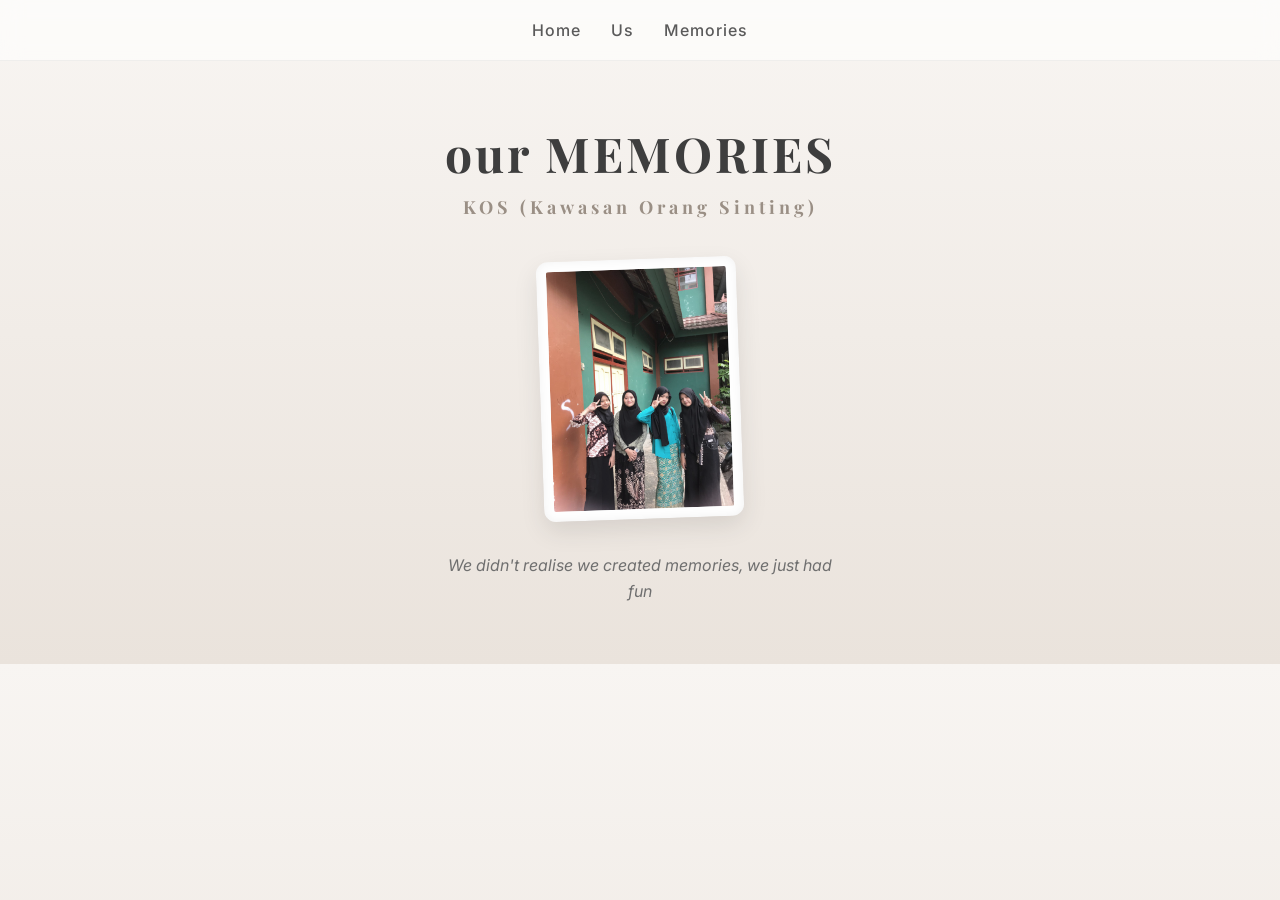
<file: index.html>
<!DOCTYPE html>
<html lang="en">
<head>
    <meta charset="UTF-8">
    <meta name="viewport" content="width=device-width, initial-scale=1.0">
    <title>Our Memories</title>
    <link rel="stylesheet" href="style.css">
</head>
<script>
document.body.style.opacity = 0;

window.addEventListener("load", () => {
    document.body.style.transition = "opacity 1s ease";
    document.body.style.opacity = 1;
});
</script>
<body>
    <div class="nav">
        <nav><li>
            <ul><a href="index.html">Home</a></ul>
             <ul><a href="crew.html">Us</a></ul>
              <ul><a href="memories.html">Memories</a></ul>
        </li></nav>
    </div>
    <div class="main">
        <h1>our MEMORIES</h1>
        <h2>KOS (Kawasan Orang Sinting)</h2>
        <img src="img/foto.jpeg" alt="">
        <p>We didn't realise we created memories, we just had fun</p>
    </div>
</body>
</html>
</file>
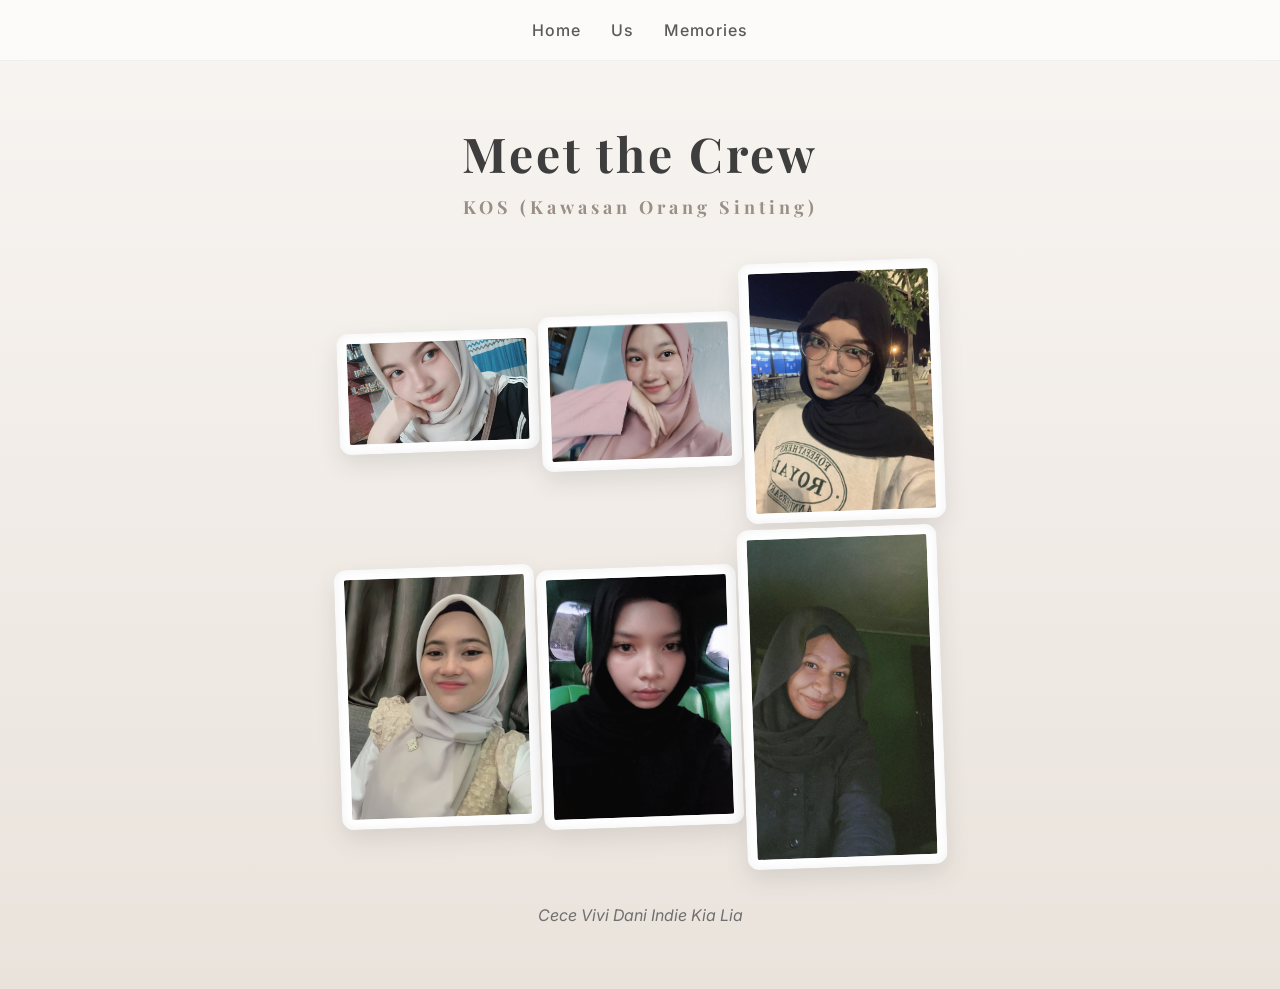
<file: crew.html>
<!DOCTYPE html>
<html lang="en">
<head>
    <meta charset="UTF-8">
    <meta name="viewport" content="width=device-width, initial-scale=1.0">
    <title>Our Memories</title>
    <link rel="stylesheet" href="style.css">
</head>
<script>
document.body.style.opacity = 0;

window.addEventListener("load", () => {
    document.body.style.transition = "opacity 1s ease";
    document.body.style.opacity = 1;
});
</script>
<body>
    <div class="nav">
        <nav><li>
            <ul><a href="index.html">Home</a></ul>
             <ul><a href="crew.html">Us</a></ul>
              <ul><a href="memories.html">Memories</a></ul>
        </li></nav>
    </div>
    <div class="main">
        <h1>Meet the Crew</h1>
        <h2>KOS (Kawasan Orang Sinting)</h2>
        <table>
            <tr>
            <td><img src="img/cece.jpeg"></td>
            <td><img src="img/vivi.jpeg" alt=""></td>
            <td><img src="img/dani.jpeg" alt=""></td></tr>
                        <tr>
            <td><img src="img/indie.jpeg" alt=""></td>
            <td><img src="img/kia.jpeg" alt=""></td>
            <td><img src="lia.jpeg" alt=""></td></tr>
        </table>
              <p>Cece Vivi Dani Indie Kia Lia</p>
    </div>
</body>
</html>
</file>
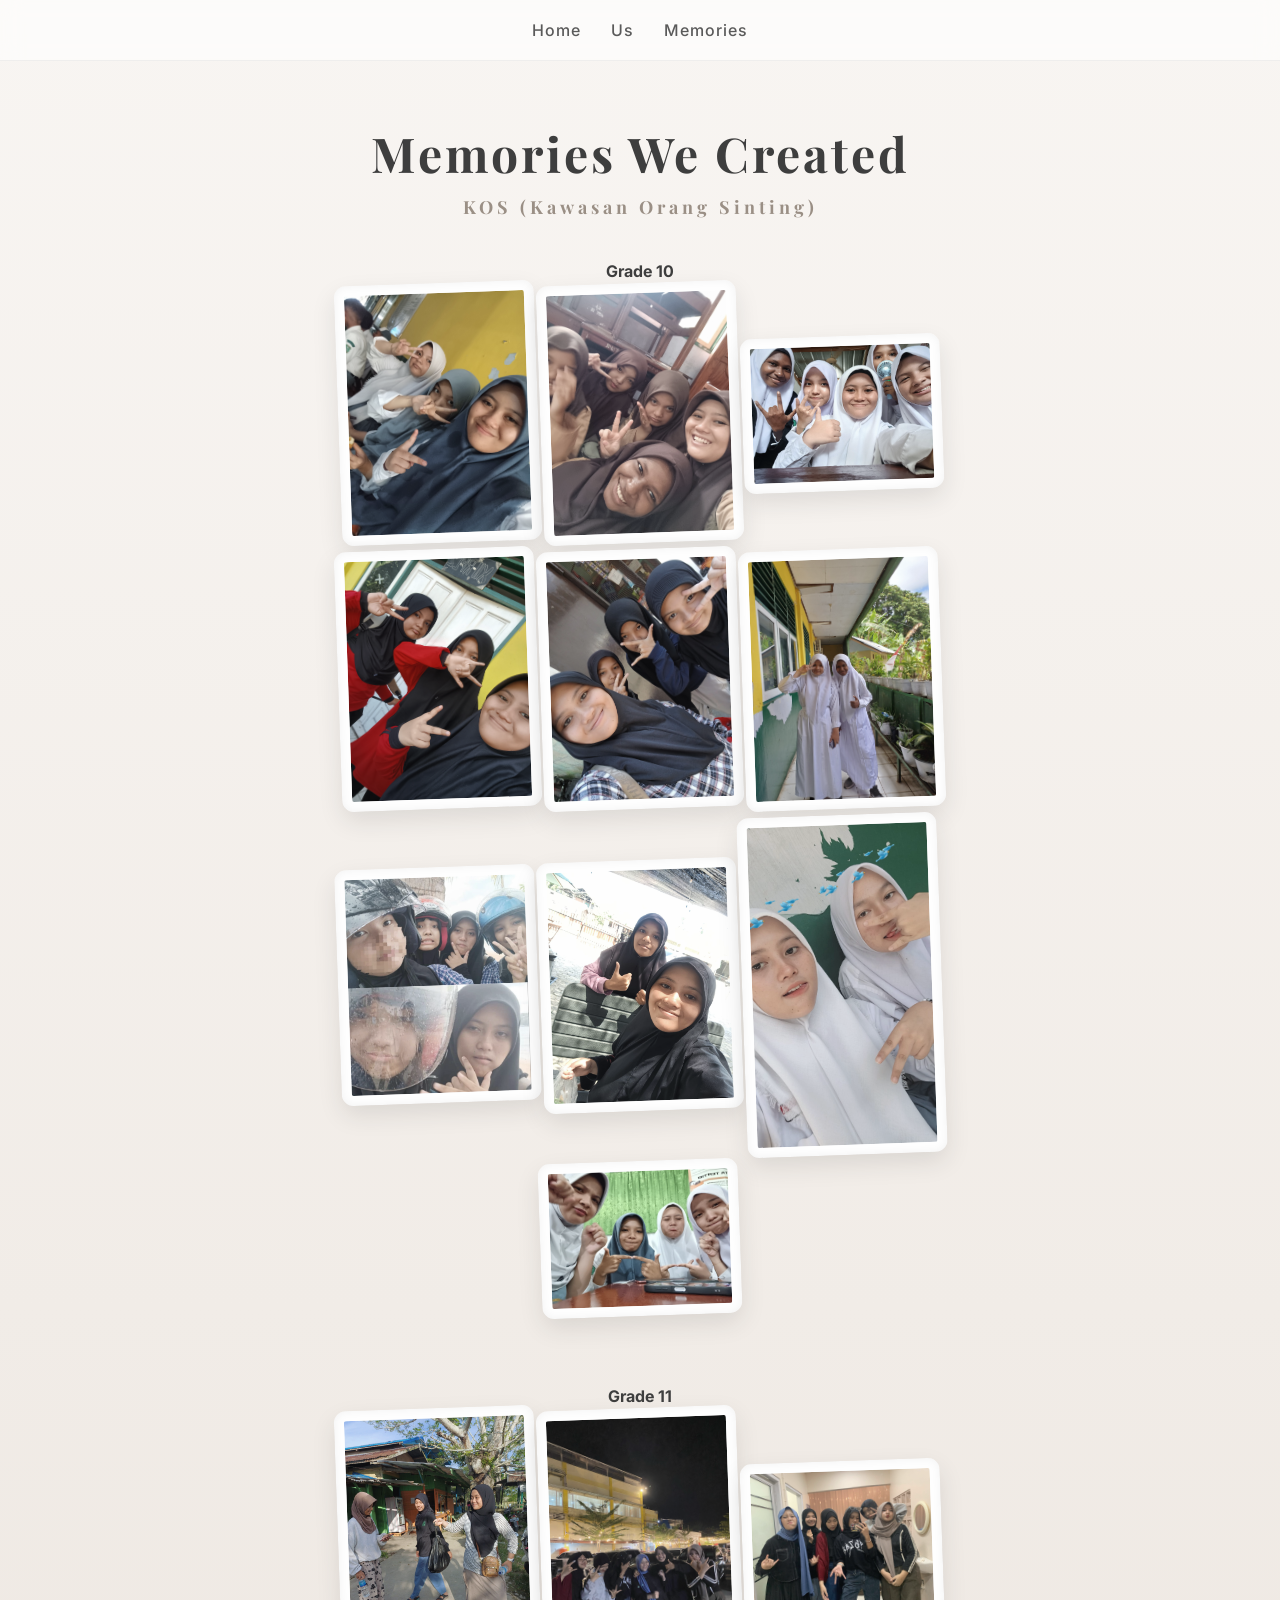
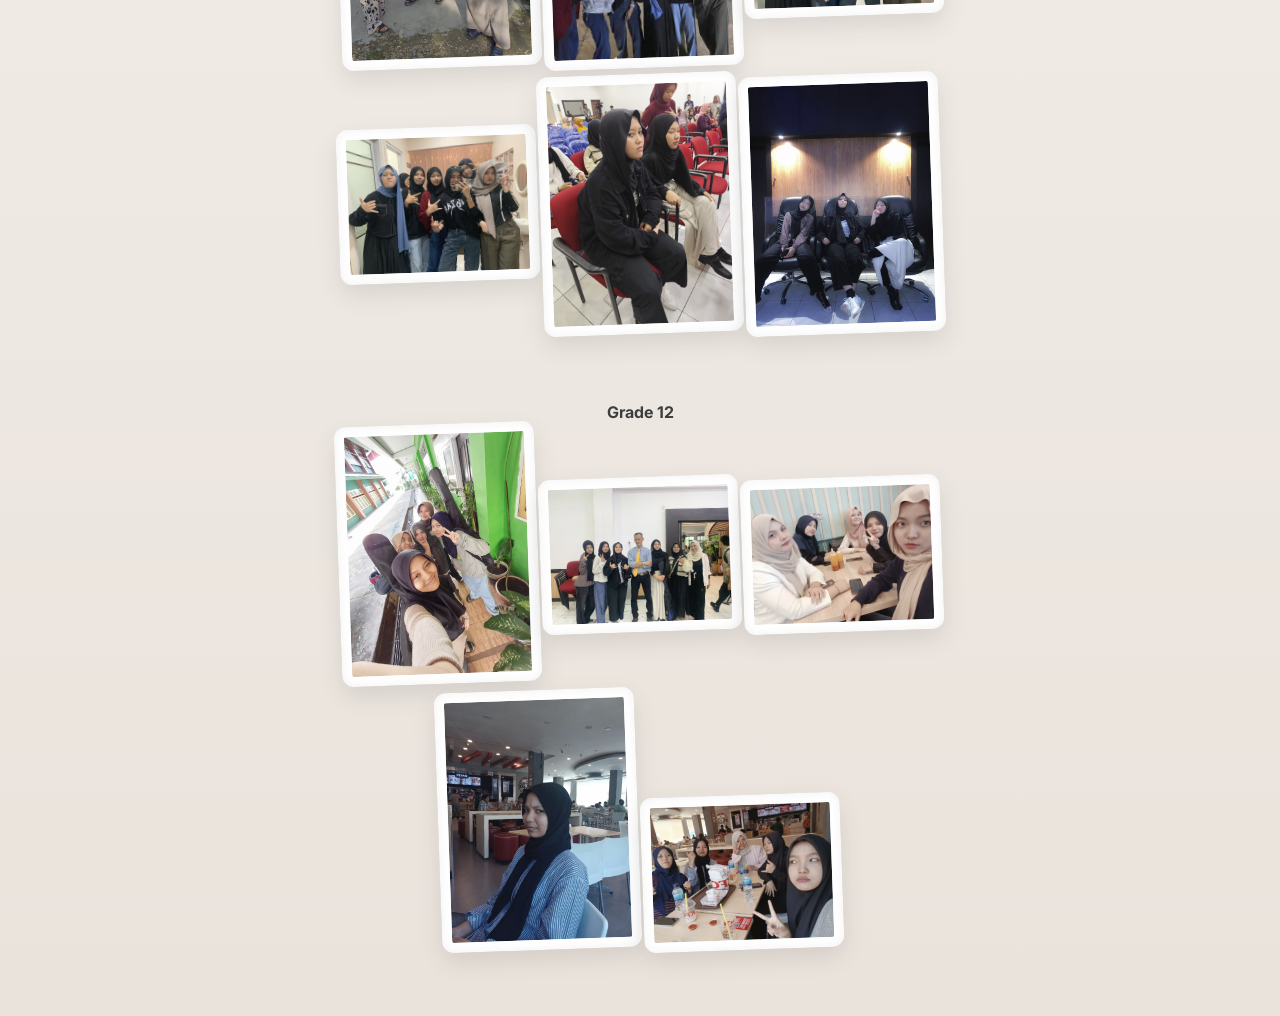
<file: memories.html>
<!DOCTYPE html>
<html lang="en">
<head>
    <meta charset="UTF-8">
    <meta name="viewport" content="width=device-width, initial-scale=1.0">
    <title>Our Memories</title>
    <link rel="stylesheet" href="style.css">
</head>
<script>
document.body.style.opacity = 0;

window.addEventListener("load", () => {
    document.body.style.transition = "opacity 1s ease";
    document.body.style.opacity = 1;
});
</script>
<body>
    <div class="nav">
        <nav><li>
            <ul><a href="index.html">Home</a></ul>
             <ul><a href="crew.html">Us</a></ul>
              <ul><a href="memories.html">Memories</a></ul>
        </li></nav>
    </div>
    <div class="main">
        <h1>Memories We Created</h1>
        <h2>KOS (Kawasan Orang Sinting)</h2>
  <table>
            <tr>
                <th colspan="3">Grade 10</th></tr>
            <tr><td><img src="img/1.jpeg"></td>
            <td><img src="img/2.jpeg" alt=""></td>
            <td><img src="img/3.jpeg" alt=""></td></tr>
                        <tr>
            <td><img src="img/4.jpeg" alt=""></td>
            <td><img src="img/5.jpeg" alt=""></td>
            <td><img src="img/6.jpeg" alt=""></td></tr>
                                    <tr>
            <td><img src="img/7.jpeg" alt=""></td>
            <td><img src="img/8.jpeg" alt=""></td>
            <td><img src="img/9.jpeg" alt=""></td></tr>
            <tr><td colspan="3"><img src="img/10.jpeg" alt=""></td></tr>
             <tr></table><br><br><br>
                <table>
                <th colspan="3">Grade 11</th></tr>
            <tr><td><img src="img/11.jpeg"></td>
            <td><img src="img/12.jpeg" alt=""></td>
            <td><img src="img/13.jpeg" alt=""></td></tr>
                        <tr>
            <td><img src="img/14.jpeg" alt=""></td>
            <td><img src="img/15.jpeg" alt=""></td>
            <td><img src="img/16.jpeg" alt=""></td></tr>
                                    </tr>
        </table>
           <table><br><br><br>
                <th colspan="3">Grade 12</th></tr>
            <tr><td><img src="img/17.jpeg"></td>
            <td><img src="img/18.jpeg" alt=""></td>
            <td><img src="img/19.jpeg" alt=""></td></tr>
<tr>
    <td colspan="3" style="text-align: center;">
        <img src="img/20.jpeg" alt="">
        <img src="img/21.jpeg" alt="">
    </td>
</tr>
        </table>
    </div>
</body>
</html>
</file>
<file: style.css>
/* IMPORT FONT */
@import url('https://fonts.googleapis.com/css2?family=Playfair+Display:wght@400;600&family=Inter:wght@300;400;500&display=swap');

/* RESET */
* {
    margin: 0;
    padding: 0;
    box-sizing: border-box;
}

/* BODY */
body {
    font-family: 'Inter', sans-serif;
    background: linear-gradient(180deg, #f8f5f2, #eae3dc);
    color: #3e3e3e;
}

/* NAVBAR */
.nav {
    padding: 20px;
    text-align: center;
    background: rgba(255, 255, 255, 0.6);
    backdrop-filter: blur(10px);
    border-bottom: 1px solid rgba(0,0,0,0.05);
}

nav li {
    list-style: none;
    display: inline-flex;
    gap: 30px;
}

nav a {
    text-decoration: none;
    color: #5a5a5a;
    font-weight: 500;
    letter-spacing: 1px;
    transition: 0.3s;
}

nav a:hover {
    color: #000;
    opacity: 0.7;
}

/* MAIN */
.main {
    text-align: center;
    padding: 60px 20px;
}
table {
    margin: 0 auto;
}
/* TITLE */
.main h1 {
    font-family: 'Playfair Display', serif;
    font-size: 48px;
    letter-spacing: 3px;
    margin-bottom: 10px;
}

.main h2 {
    font-family: 'Playfair Display', serif;
    font-size: 18px;
    letter-spacing: 4px;
    color: #9a8f85;
    margin-bottom: 40px;
}

/* IMAGE STYLE (YEARBOOK FEEL) */
.main img {
    width: 200px;
    border-radius: 12px;
    padding: 10px;
    background: #fff;
    box-shadow: 
        0 10px 25px rgba(0,0,0,0.1),
        inset 0 0 10px rgba(0,0,0,0.05);
    filter: grayscale(20%) contrast(95%) brightness(102%);
    transform: rotate(-2deg);
    transition: 0.4s;
}

.main img:hover {
    transform: rotate(0deg) scale(1.03);
}

/* QUOTE */
.main p {
    margin-top: 30px;
    font-size: 16px;
    font-style: italic;
    color: #6f6f6f;
    max-width: 400px;
    margin-left: auto;
    margin-right: auto;
    line-height: 1.6;
}

/* LITTLE VINTAGE TOUCH */
body::after {
    content: "";
    position: fixed;
    top: 0;
    left: 0;
    width: 100%;
    height: 100%;
    background-image: url('https://www.transparenttextures.com/patterns/paper-fibers.png');
    opacity: 0.2;
    pointer-events: none;
}
.main {
    opacity: 0;
    animation: fadeUp 1s ease forwards;
    animation-delay: 0.5s;
}

.nav {
    opacity: 0;
    animation: fadeUp 1s ease forwards;
}

@keyframes fadeUp {
    from {
        opacity: 0;
        transform: translateY(30px);
    }
    to {
        opacity: 1;
        transform: translateY(0);
    }
}
</file>
